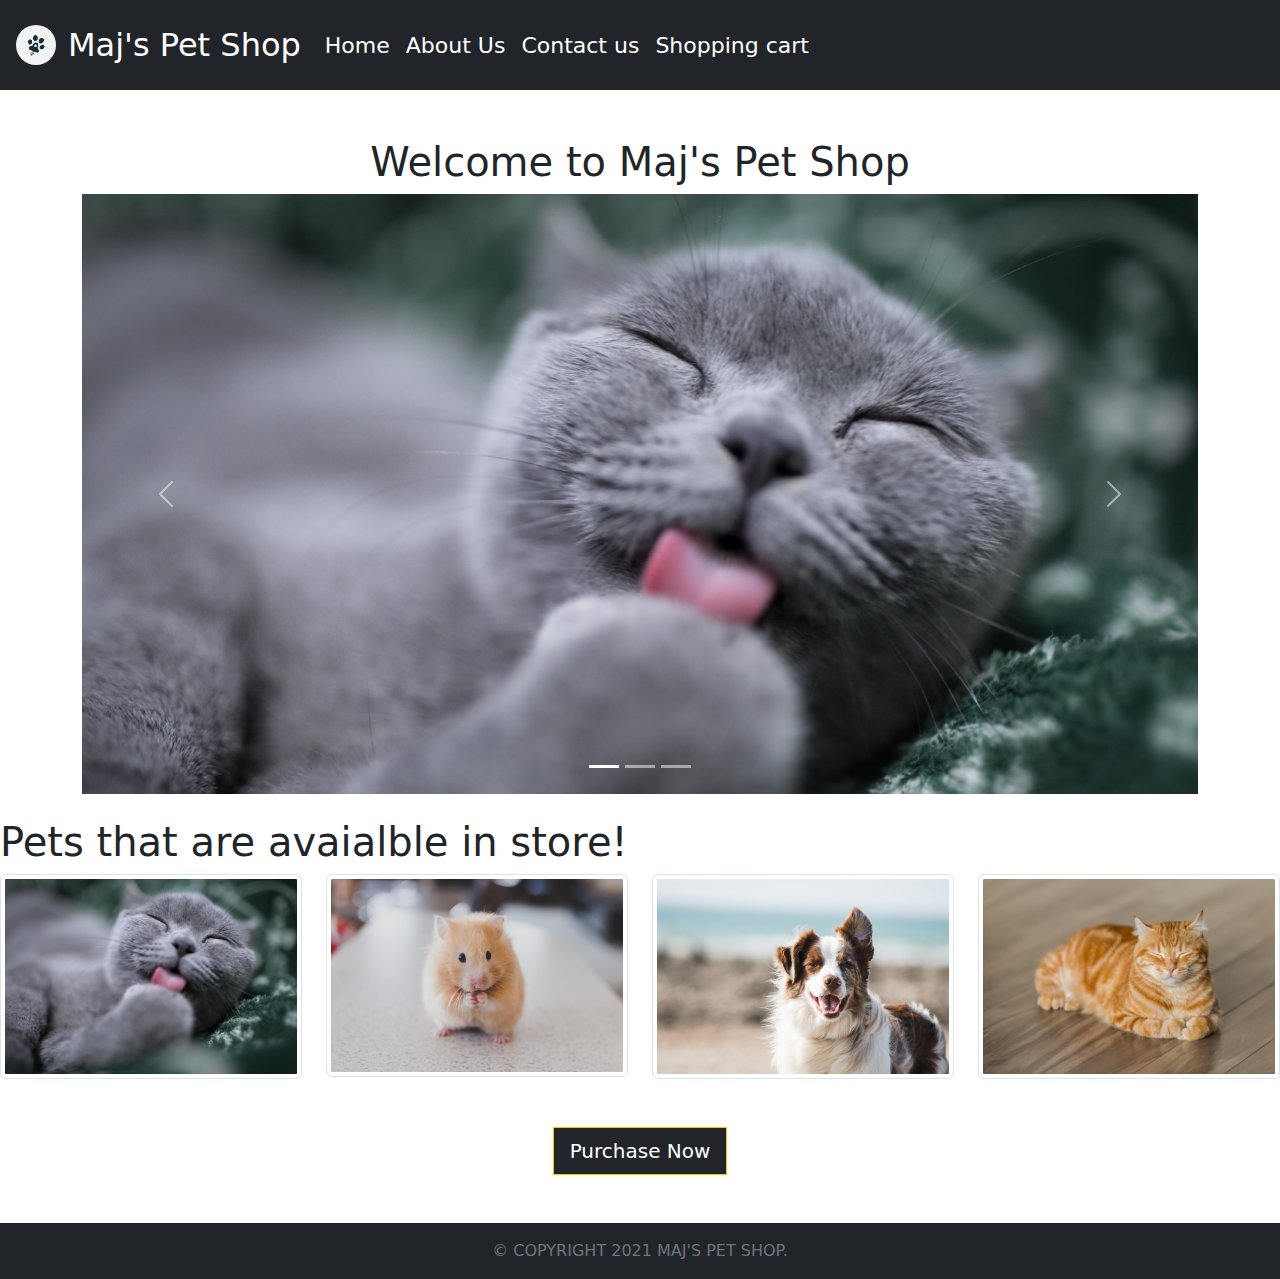
<file: index.html>
<!DOCTYPE html>
<html lang="en">
<head>
  <!--This the title of the webpage-->
  <title>Welcome Maj's Pet Shop</title>
  <meta charset="utf-8">
  <meta name="viewport" content="width=device-width, initial-scale=1">
  <!-- Very important required Boostrap 5 link here-->
  <link href="https://cdn.jsdelivr.net/npm/bootstrap@5.1.1/dist/css/bootstrap.min.css" rel="stylesheet">
  <script src="https://cdn.jsdelivr.net/npm/bootstrap@5.1.1/dist/js/bootstrap.bundle.min.js"></script>
  <!--I have linked my css so I can alter and design the colour of my website-->
<link rel="stylesheet" href="petshop.css">
</head>
<body>

<!--The nav bar starts here-->
<!--I have borrowed the navbar from W3school link: https://www.w3schools.com/bootstrap5/bootstrap_navbar.php -->
<!-- navbar start over here -->
  <nav class="navbar navbar-expand-sm bg-dark navbar-dark">
    <!-- My logo and title -->  <!--The alt tag attribute defines an alternative text description of the image. -->
    <img src="images/PetShopLogo.png" alt="Logo" style="width:40px;" class="rounded-pill">
    <!--Classes allows CSS and JavaScript to select and access specific elements-->
    <div class="container-fluid">
       <!--Here I have aslo linked my home page so this redirect them back when clicked-->
      <a class="navbar-brand" href="index.html">Maj's Pet Shop</a>
      <!-- Toggler/collapsibe Button, The button element represents a button labeled by its contents-->
      <button class="navbar-toggler" type="button" data-bs-toggle="collapse" data-bs-target="#collapsibleNavbar">
        <span class="navbar-toggler-icon"></span>
      </button>
       <!-- The nav bar will collaspe when resized to a different size -->
      <div class="collapse navbar-collapse" id="collapsibleNavbar">
        <ul class="navbar-nav">
          <li class="nav-item">
             <!-- Navbar links which will allow me to navigate to different webpages pages -->
            <a class="nav-link" href="index.html">Home</a>
          </li>
          <li class="nav-item">
            <!--A herf contains a URL that links the hyper links-->
            <a class="nav-link" href="about us.html">About Us</a>
          </li>
          <li class="nav-item">
            <a class="nav-link" href="contact us.html">Contact us</a>
          </li>   
          <li class="nav-item">
            <a class="nav-link" href="js-cart/shopping cart.html"><i class="fa fa-shopping-cart"></i> Shopping cart</a>
          </li>   
        </ul>
      </div>
          <!--The div element has no special meaning at all. It represents its children, this also seperates the coding-->
    </div>
  </nav>
  <!--The nav bar ends here-->

  <div class="container text-center mt-5">
    <h1>Welcome to Maj's Pet Shop</h1>
<!-- This sets the image and shows on each slide-->
<div id="demo" class="carousel slide" data-bs-ride="carousel"> 
  <div class="carousel-indicators"> <!-- creates three slides on this carousel, and adds a button on the bottom for each-->
    <button type="button" data-bs-target="#demo" data-bs-slide-to="0" class="active" aria-current="true"></button>
    <button type="button" data-bs-target="#demo" data-bs-slide-to="1" class=""></button>
    <button type="button" data-bs-target="#demo" data-bs-slide-to="2" class=""></button>
  </div>

  <div class="carousel-inner">
    <div class="carousel-item carousel-item-next carousel-item-start"> <!-- sets the image on each carousel slide-->
      <img src="images/cat2.jpg" alt="cat2" class="d-block w-100">
    </div>
    <div class="carousel-item">
      <img src="images/dog3.jpg" alt="dog2" class="d-block w-100"> <!--linked my images from my image folder-->
    </div>
    <div class="carousel-item active carousel-item-start">
      <img src="images/hamster2.jpg" alt="hamster2" class="d-block w-100">
    </div>
  </div>
  <!-- This creates a button that goes to the previous slide of the carousel-->
  <button class="carousel-control-prev" type="button" data-bs-target="#demo" data-bs-slide="prev"> 
    <span class="carousel-control-prev-icon"></span>
  </button>
  <!-- This creates a button that goes to the next slide of the carousel-->
  <button class="carousel-control-next" type="button" data-bs-target="#demo" data-bs-slide="next"> 
    <span class="carousel-control-next-icon"></span>
  </button>
    </div>

    </div>
    <!--This creates a row-->
    <div class="row mt-4">
      <h1>Pets that are avaialble in store!</h1>
      <!--created a column to insert my pets and present to customers-->
      <div class="col-md-3">
        <img src="images/cat2.jpg" alt="" class="img-fluid img-thumbnail">
      </div>
            <div class="col-md-3"> <!--linked my images from my image folder-->         
        <img src="images/hamster2.jpg" alt="" class="img-fluid img-thumbnail">
      </div>
            <div class="col-md-3">
        <img src="images/dog2.jpg" alt="" class="img-fluid img-thumbnail">
      </div>
            <div class="col-md-3">    <!--Here I have created a class which makes the images to be responsive with thumbnail border-->
        <img src="images/cat3.jpg" alt="" class="img-fluid img-thumbnail">
      </div>
    </div>
  </div>
<!--This centres my text -->
<!-- and I have also created a button that will direct customers to the shopping cart -->
  <div class="text-center my-5">
    <!--linked to my javascript using a herf tag-->  <!--created a warning border which outlines the button to make it look appealing to click-->
    <a href="js-cart/shopping cart.html" class="btn btn-dark btn-lg rounded-0 border border-warning">Purchase Now</a>
  </div>

<!--Here I have created a footer so I can add my copyright (dont know why i added that felt like I needed to :o )-->
<footer class="bg-dark py-3 mt-5">
  <div class="container text-secondary text-center">
 © COPYRIGHT 2021 MAJ'S PET SHOP.
  </div>
</footer>

</body>
</html>
</file>
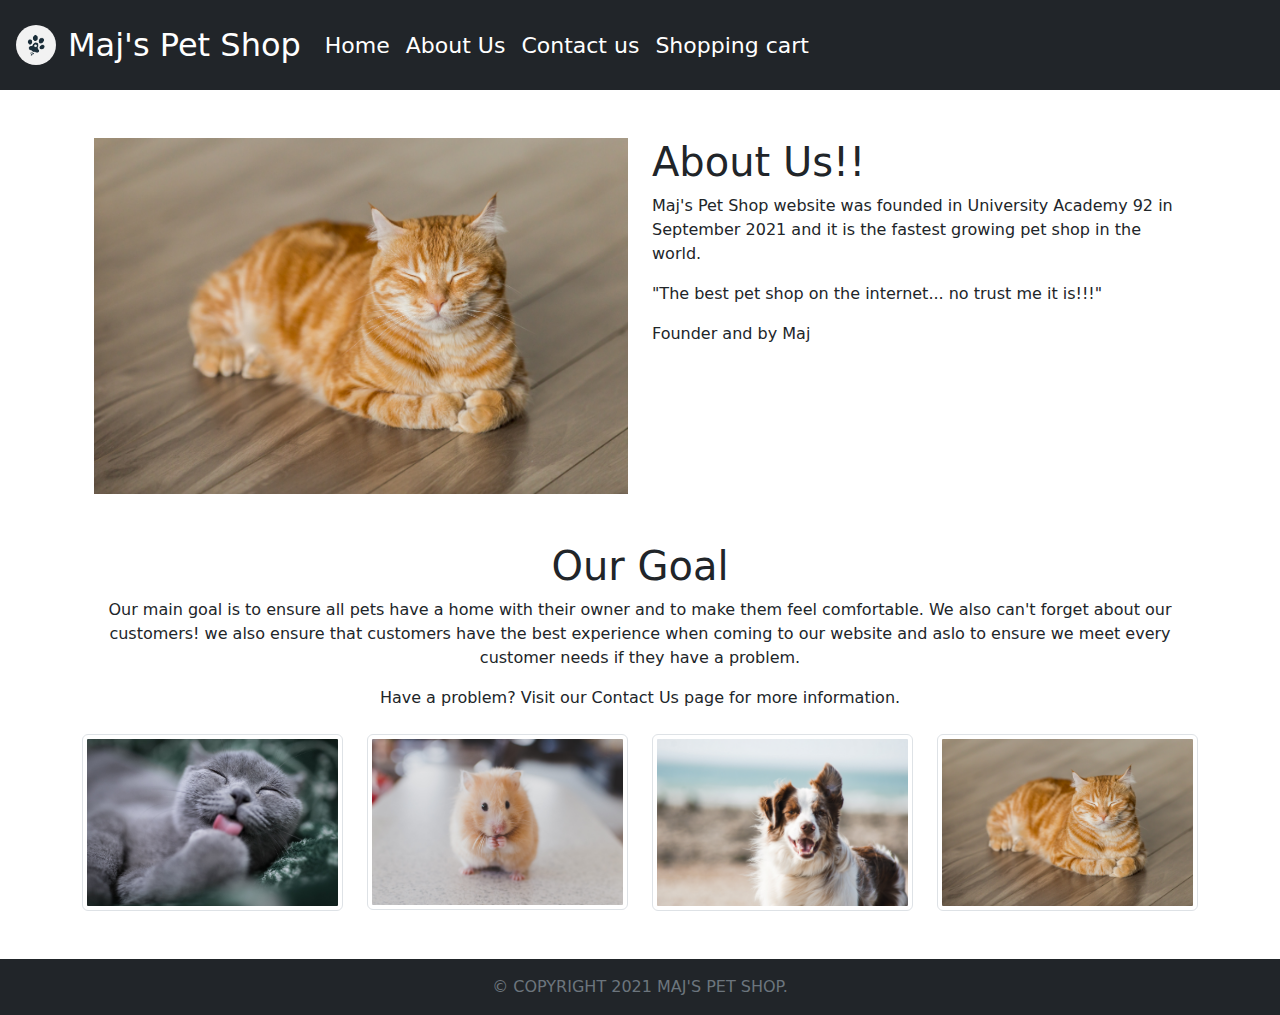
<file: about us.html>
<!DOCTYPE html>
<html lang="en">
<head>
  <!-- This is my about us page most of the comments have been commented on the index.html page-->
  <!--This the title of the webpage-->
  <title>Maj's Pet Shop</title>
  <meta charset="utf-8">
  <meta name="viewport" content="width=device-width, initial-scale=1">
  <!-- Very important required Boostrap 5 link here-->
  <link href="https://cdn.jsdelivr.net/npm/bootstrap@5.1.1/dist/css/bootstrap.min.css" rel="stylesheet">
  <script src="https://cdn.jsdelivr.net/npm/bootstrap@5.1.1/dist/js/bootstrap.bundle.min.js"></script>
<link rel="stylesheet" href="petshop.css">
</head>
<body>
<!--The nav bar starts here-->
<!--I have borrowed the navbar from W3school link: https://www.w3schools.com/bootstrap5/bootstrap_navbar.php -->
<!-- navbar start over here -->
<nav class="navbar navbar-expand-sm bg-dark navbar-dark">
  <!-- My logo and title -->   <!--The alt tag attribute defines an alternative text description of the image. -->
  <img src="images/PetShopLogo.png" alt="Logo" style="width:40px;" class="rounded-pill">
  <!--Classes allows CSS and JavaScript to select and access specific elements-->
  <div class="container-fluid">
     <!--Here I have aslo linked my home page so this redirect them back when clicked-->
    <a class="navbar-brand" href="index.html">Maj's Pet Shop</a>
    <!-- Toggler/collapsibe Button, The button element represents a button labeled by its contents-->
    <button class="navbar-toggler" type="button" data-bs-toggle="collapse" data-bs-target="#collapsibleNavbar">
      <span class="navbar-toggler-icon"></span>
    </button>
     <!-- The nav bar will collaspe when resized to a different size -->
    <div class="collapse navbar-collapse" id="collapsibleNavbar">
      <ul class="navbar-nav">
        <li class="nav-item">
           <!-- Navbar links which will allow me to navigate to different webpages pages -->
          <a class="nav-link" href="index.html">Home</a>
        </li>
        <li class="nav-item">
          <!--A herf contains a URL that links the hyper links-->
          <a class="nav-link" href="about us.html">About Us</a>
        </li>
        <li class="nav-item">
          <a class="nav-link" href="contact us.html">Contact us</a>
        </li>   
        <li class="nav-item">
          <a class="nav-link" href="js-cart/shopping cart.html"><i class="fa fa-shopping-cart"></i> Shopping cart</a>
        </li>   
      </ul>
    </div>
        <!--The div element has no special meaning at all. It represents its children, this also seperates the coding-->
  </div>
</nav>
<!--The nav bar ends here-->
  <div class="container mt-5">
    <div class="my-5">
      <div class="container">
        <div class="row">
          <div class="col-md-6">
            <img src="images/cat3.jpg" class="img-fluid" alt="">
          </div>
          <div class="col-md-6">
                <h1>About Us!!</h1>
    <p>Maj's Pet Shop website was founded in University Academy 92 in September 2021 and it is the fastest growing pet shop in the world.
      
      <p>"The best pet shop on the internet... no trust me it is!!!"</p>
    <p>Founder and by Maj</p>
          </div>
        </div>
      </div>
    </div>
 <div class="text-center mt-5">
      <h1>Our Goal</h1>
    <p>Our main goal is to ensure all pets have a home with their owner and to make them feel comfortable. We also can't forget about our customers! we also ensure that customers have the best experience when coming to our website and aslo to ensure we meet every customer needs if they have a problem.</p>
    <p>Have a problem? Visit our Contact Us page for more information.</p>
 </div>

    <div class="row mt-4">
      <div class="col-md-3">
        <img src="images/cat2.jpg" alt="" class="img-fluid img-thumbnail">
      </div>
            <div class="col-md-3">
        <img src="images/hamster2.jpg" alt="" class="img-fluid img-thumbnail">
      </div>
            <div class="col-md-3">
        <img src="images/dog2.jpg" alt="" class="img-fluid img-thumbnail">
      </div>
            <div class="col-md-3">
        <img src="images/cat3.jpg" alt="" class="img-fluid img-thumbnail">
      </div>
    </div>
  </div>



<footer class="bg-dark py-3 mt-5">
  <div class="container text-secondary text-center">
    © COPYRIGHT 2021 MAJ'S PET SHOP.
  </div>
</footer>

</body>
</html>
</file>
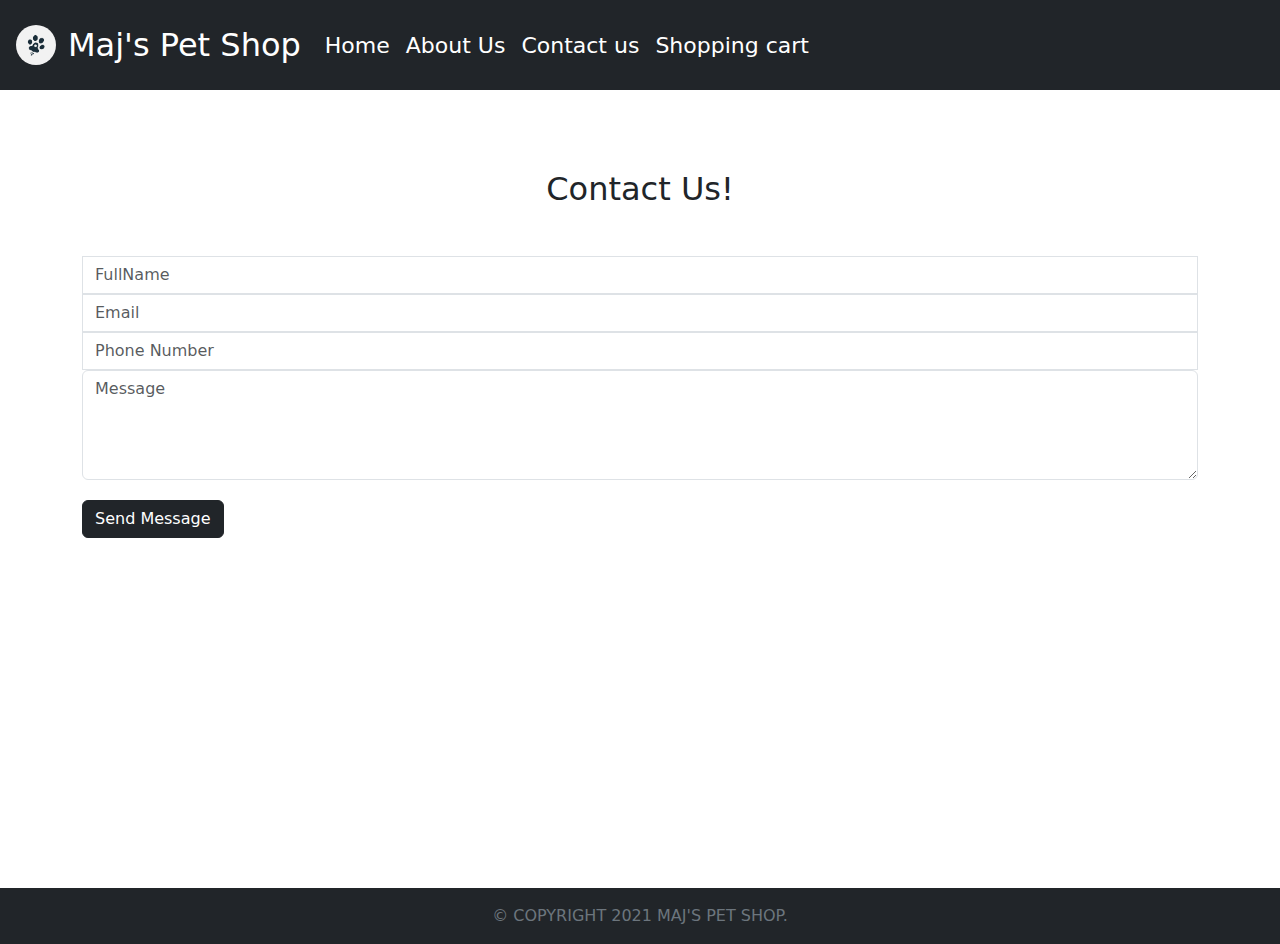
<file: contact us-DESKTOP-RG6OKU6.html>
<!DOCTYPE html>
<html lang="en">
<head>
  <!-- This is my contact page most of the notes are in the index.html page-->
  <!--This the title of the webpage-->
  <title>Maj's Pet Shop</title>
  <meta charset="utf-8">
  <meta name="viewport" content="width=device-width, initial-scale=1">
  <!-- Very important required Boostrap 5 link here-->
  <link href="https://cdn.jsdelivr.net/npm/bootstrap@5.1.1/dist/css/bootstrap.min.css" rel="stylesheet">
  <script src="https://cdn.jsdelivr.net/npm/bootstrap@5.1.1/dist/js/bootstrap.bundle.min.js"></script>
<link rel="stylesheet" href="petshop.css">
   



</head>
<body>
<!--The nav bar starts here-->
<!--I have borrowed the navbar from W3school link: https://www.w3schools.com/bootstrap5/bootstrap_navbar.php -->
<!-- navbar start over here -->
<nav class="navbar navbar-expand-sm bg-dark navbar-dark">
  <!-- My logo and title -->   <!--The alt tag attribute defines an alternative text description of the image. -->
  <img src="images/PetShopLogo.png" alt="Logo" style="width:40px;" class="rounded-pill">
  <!--Classes allows CSS and JavaScript to select and access specific elements-->
  <div class="container-fluid">
     <!--Here I have aslo linked my home page so this redirect them back when clicked-->
    <a class="navbar-brand" href="index.html">Maj's Pet Shop</a>
    <!-- Toggler/collapsibe Button, The button element represents a button labeled by its contents-->
    <button class="navbar-toggler" type="button" data-bs-toggle="collapse" data-bs-target="#collapsibleNavbar">
      <span class="navbar-toggler-icon"></span>
    </button>
     <!-- The nav bar will collaspe when resized to a different size -->
    <div class="collapse navbar-collapse" id="collapsibleNavbar">
      <ul class="navbar-nav">
        <li class="nav-item">
           <!-- Navbar links which will allow me to navigate to different webpages pages -->
          <a class="nav-link" href="index.html">Home</a>
        </li>
        <li class="nav-item">
          <!--A herf contains a URL that links the hyper links-->
          <a class="nav-link" href="about us.html">About Us</a>
        </li>
        <li class="nav-item">
          <a class="nav-link" href="contact us.html">Contact us</a>
        </li>   
        <li class="nav-item">
          <a class="nav-link" href="js-cart/shopping cart.html"><i class="fa fa-shopping-cart"></i> Shopping cart</a>
        </li>   
      </ul>
    </div>
        <!--The div element has no special meaning at all. It represents its children, this also seperates the coding-->
  </div>
</nav>
<!--The nav bar ends here-->


<!--I have created a container which will contain the contact information -->
<div class="container contact-form">
  <!--this class will centre my text-->
  <div class="text-center my-5">
    <h2>Contact Us!</h2>
  </div>
  <!--This creates a form-->  <!-- The id tag defines a unique identifier which must be unique in the whole document.-->
  <form action="">
    <input type="text" name="" class="form-control rounded-0" placeholder="FullName" required="">      <!--A placeholder describes the expected value of an input -->
    <input type="text" name=""  class="form-control rounded-0" placeholder="Email" required="@">
    <input type="number" name="" class="form-control rounded-0" placeholder="Phone Number" required="">
    <!--The textarea tag represents a multiline plain text edit control for the element's raw value.-->
    <textarea name="" rows="4" placeholder="Message" class="form-control" required="" ></textarea>
    <!--This creates a submit button for users to click when sending a messege-->
    <button type="submit" class="btn btn-dark">Send Message</button>
  </form>
</div>



<footer class="bg-dark py-3 mt-5">
  <div class="container text-secondary text-center">
    © COPYRIGHT 2021 MAJ'S PET SHOP.
  </div>
</footer>

</body>
</html>
</file>
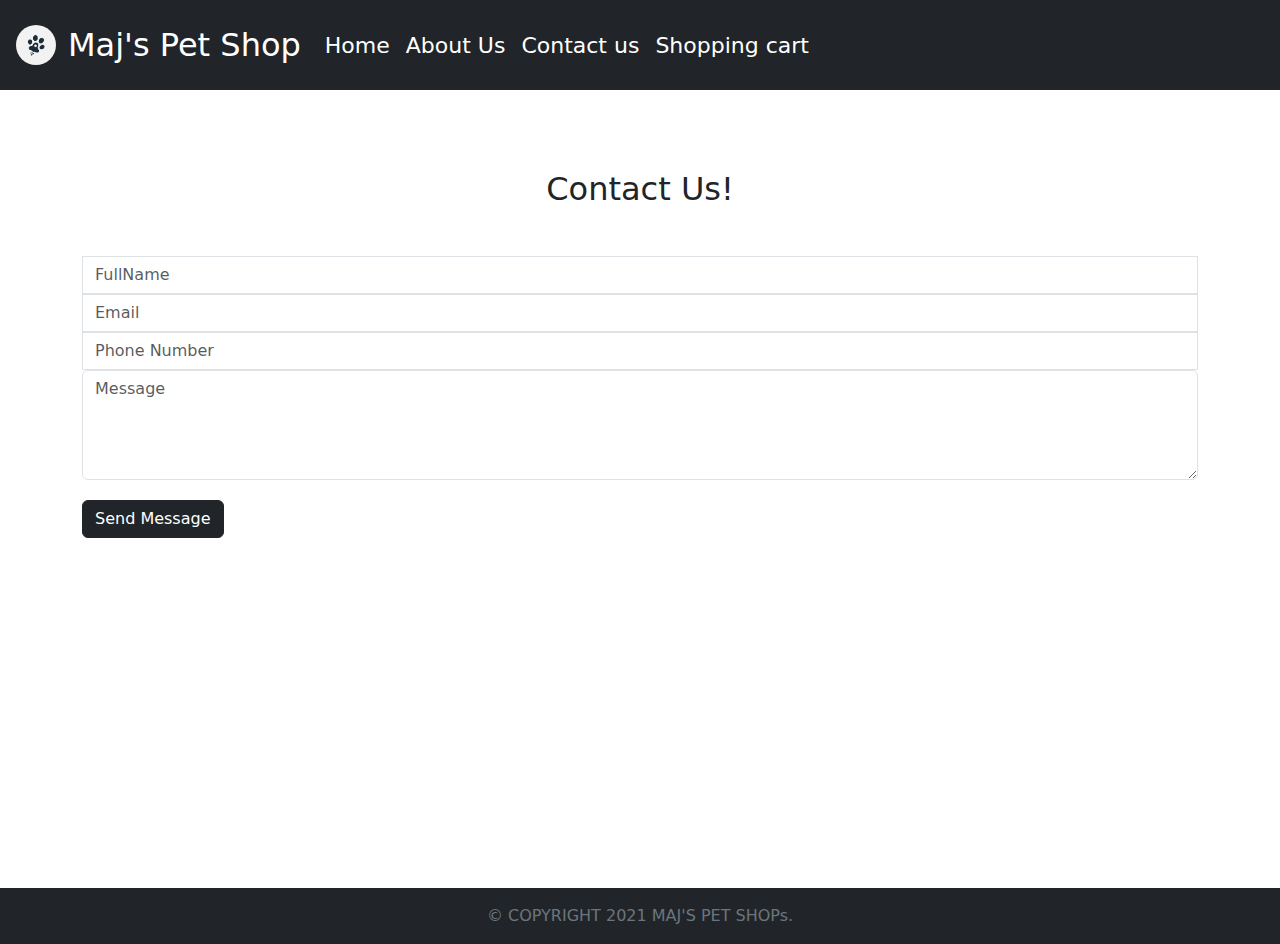
<file: contact us.html>
<!DOCTYPE html>
<html lang="en">
<head>
  <!-- This is my contact page most of the notes are in the index.html page-->
  <!--This the title of the webpage-->
  <title>Maj's Pet Shop</title>
  <meta charset="utf-8">
  <meta name="viewport" content="width=device-width, initial-scale=1">
  <!-- Very important required Boostrap 5 link here-->
  <link href="https://cdn.jsdelivr.net/npm/bootstrap@5.1.1/dist/css/bootstrap.min.css" rel="stylesheet">
  <script src="https://cdn.jsdelivr.net/npm/bootstrap@5.1.1/dist/js/bootstrap.bundle.min.js"></script>
<link rel="stylesheet" href="petshop.css">
  
<script>
{
  function validateForm() {
  let x = document.forms["forms"]["names"]["emails"]["numbers"]["messeges"].value;
  if (x == "") {
    alert("Must be not blank! Please fill it out");
    return false;
  }
}
}

</script>


</head>
<body>
<!--The nav bar starts here-->
<!--I have borrowed the navbar from W3school link: https://www.w3schools.com/bootstrap5/bootstrap_navbar.php -->
<!-- navbar start over here -->
<nav class="navbar navbar-expand-sm bg-dark navbar-dark">
  <!-- My logo and title -->   <!--The alt tag attribute defines an alternative text description of the image. -->
  <img src="images/PetShopLogo.png" alt="Logo" style="width:40px;" class="rounded-pill">
  <!--Classes allows CSS and JavaScript to select and access specific elements-->
  <div class="container-fluid">
     <!--Here I have aslo linked my home page so this redirect them back when clicked-->
    <a class="navbar-brand" href="index.html">Maj's Pet Shop</a>
    <!-- Toggler/collapsibe Button, The button element represents a button labeled by its contents-->
    <button class="navbar-toggler" type="button" data-bs-toggle="collapse" data-bs-target="#collapsibleNavbar">
      <span class="navbar-toggler-icon"></span>
    </button>
     <!-- The nav bar will collaspe when resized to a different size -->
    <div class="collapse navbar-collapse" id="collapsibleNavbar">
      <ul class="navbar-nav">
        <li class="nav-item">
           <!-- Navbar links which will allow me to navigate to different webpages pages -->
          <a class="nav-link" href="index.html">Home</a>
        </li>
        <li class="nav-item">
          <!--A herf contains a URL that links the hyper links-->
          <a class="nav-link" href="about us.html">About Us</a>
        </li>
        <li class="nav-item">
          <a class="nav-link" href="contact us.html">Contact us</a>
        </li>   
        <li class="nav-item">
          <a class="nav-link" href="js-cart/shopping cart.html"><i class="fa fa-shopping-cart"></i> Shopping cart</a>
        </li>   
      </ul>
    </div>
        <!--The div element has no special meaning at all. It represents its children, this also seperates the coding-->
  </div>
</nav>
<!--The nav bar ends here-->


<!--I have created a container which will contain the contact information -->
<div class="container contact-form">
  <!--this class will centre my text-->
  <div class="text-center my-5">
    <h2>Contact Us!</h2>
  </div>
  <!-- I have borrowed this form from: https://www.w3schools.com/html/html_forms.asp-->
  <!--This creates a form-->  <!-- The id tag defines a unique identifier which must be unique in the whole document.-->
  <form name="forms" action="contact us.html" onsubmit="return validateForm()">
    <input type="text" name="" class="form-control rounded-0" placeholder="FullName" name="names" required=""> <!--A placeholder describes the expected value of an input -->
    <input type="email" name=""  class="form-control rounded-0" placeholder="Email" name="emails" required="">
    <input type="number" name="" class="form-control rounded-0" placeholder="Phone Number" name="numbers" required="">
    <!--The textarea tag represents a multiline plain text edit control for the element's raw value.-->
    <textarea name="" rows="4" placeholder="Message" class="form-control" name="messeges" required="" ></textarea>
    <!--This creates a submit button for users to click when sending a messege-->
    <button type="submit" class="btn btn-dark">Send Message</button>
  </form>
</div>



<footer class="bg-dark py-3 mt-5">
  <div class="container text-secondary text-center">
    © COPYRIGHT 2021 MAJ'S PET SHOPs.
  </div>
</footer>

</body>
</html>
</file>
<file: petshop.css>
*{
	margin: 0;
	/* the padding sets the thickness of the area */
	padding: 0;
}
/* Here I have used css to stylise my carousel (didnt really make a difference) */
.carousel-item{
	/* the height of the content area, padding area or border area */
	height: 600px;
	/* background position specifies the start position of the background image after any resizing */
	background-position: center;
	/* Specifies how background images are tiled after they have been sized and positioned. */
	background-repeat: no-repeat;
	/* the size of the back ground*/
	background-size: cover;

}
.navbar{
	/* the padding sets the thickness of the area */
	padding: 1rem 1rem;
}
/* I have made the text of the link to white */
.navbar-dark .navbar-nav .nav-link {
    color: #ffffff;
	/* Here I have adjusted the font size of the text/links that displays on the navvbar*/
    font-size: 22px;
}
.navbar-dark .navbar-brand {
    color: #ffffff;
    font-size: 32px;
}

/* This allows me to re-size the contact page */
.contact-form{
	margin: 80px auto 350px auto;
}

/* this allows me to stylize and size the send messege button*/
.contact-form button{
	margin-top: 20px;
}
</file>
